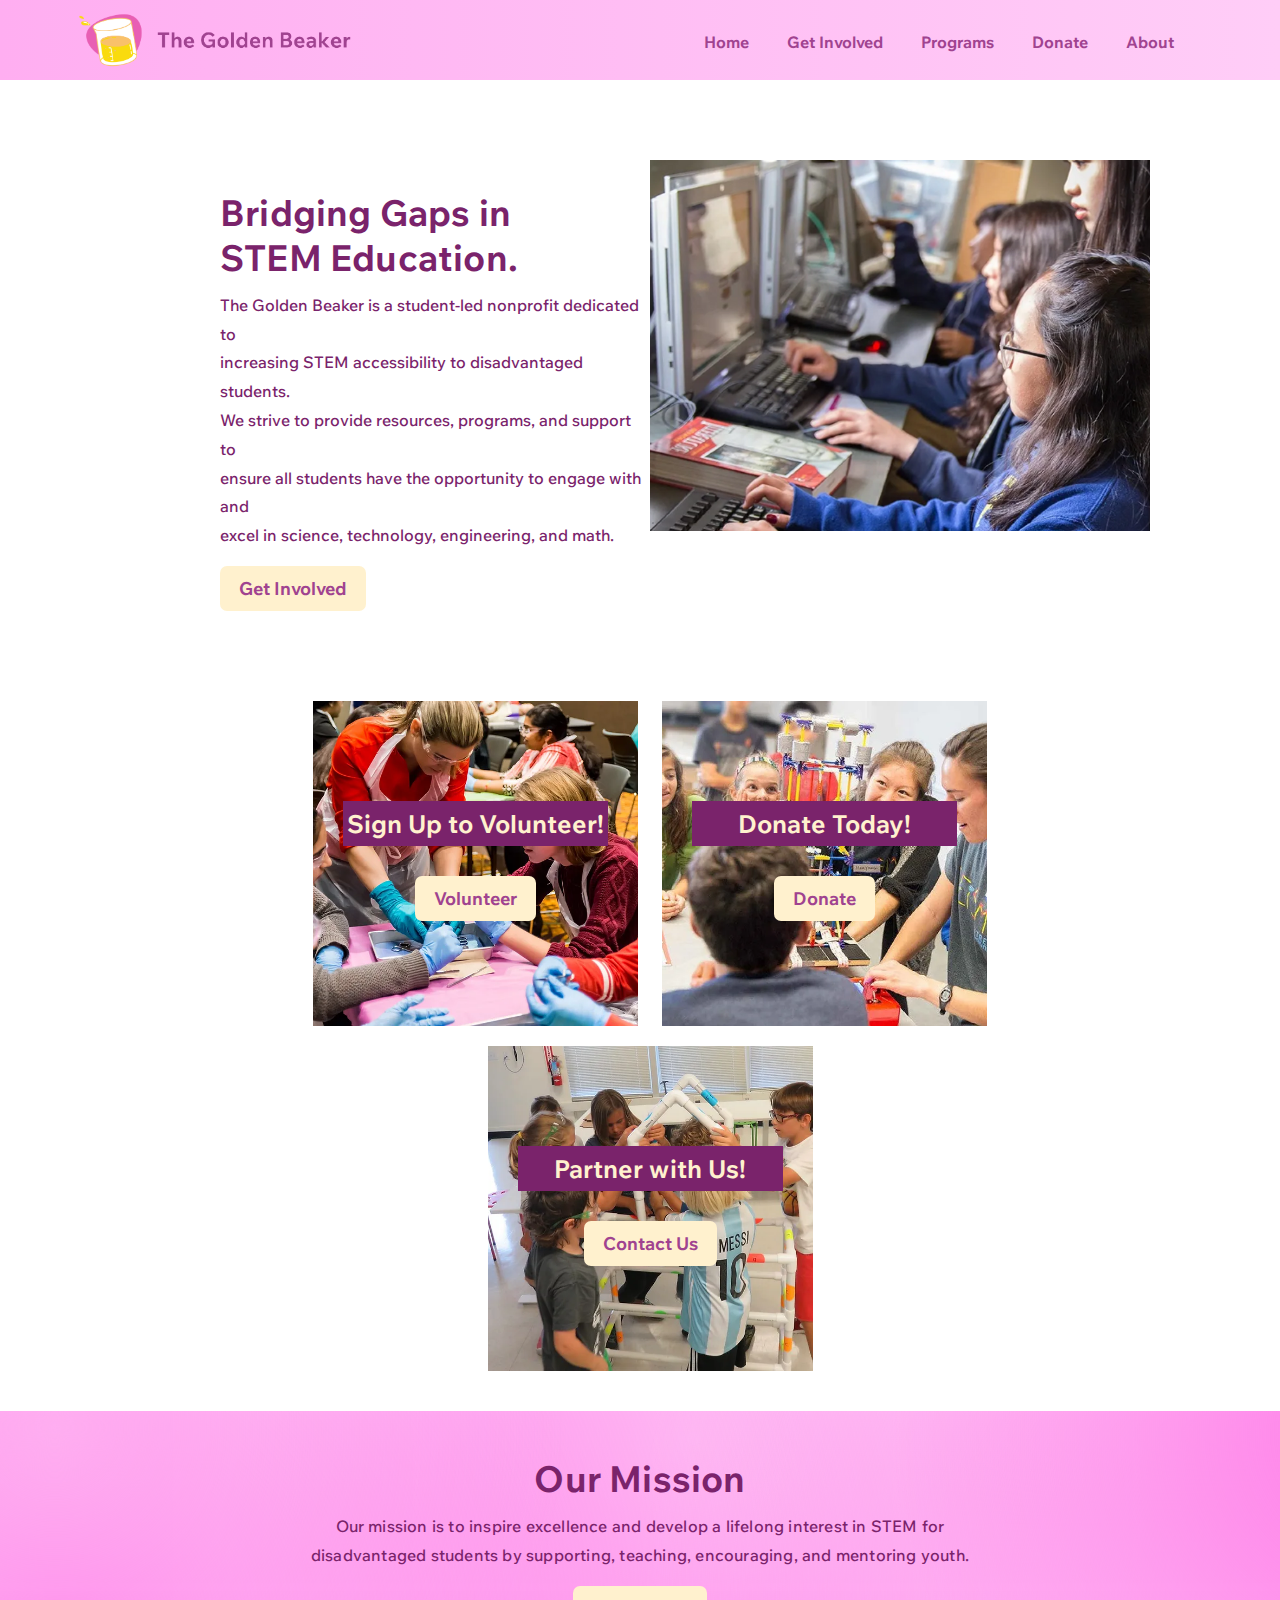
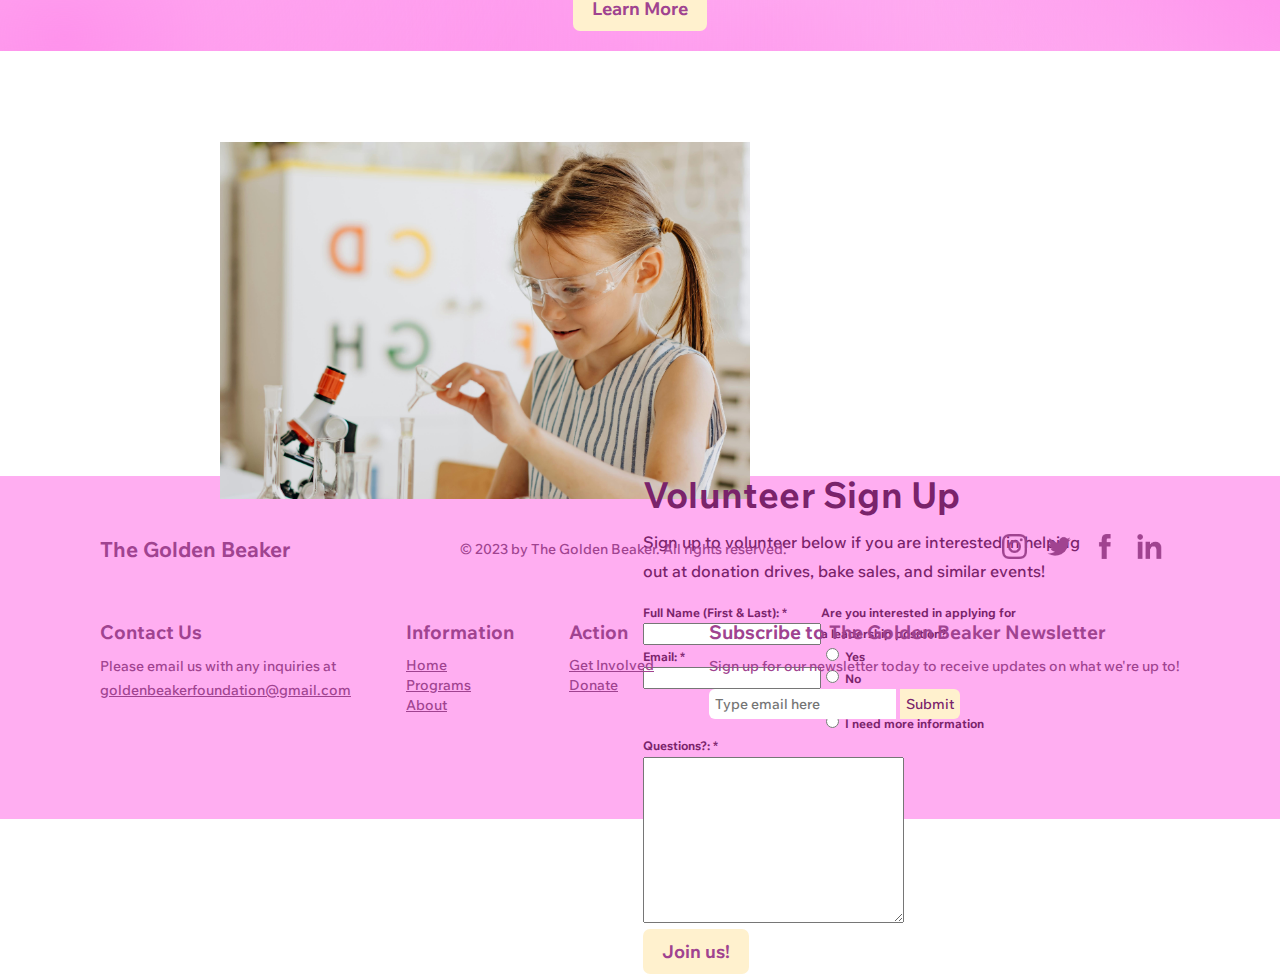
<file: index.html>
<!DOCTYPE html>
<html lang = "en">
<head>
    <meta charset="UTF-8" />
    <meta name="viewport" content="width=device-width, initial-scale=1.0" />
    <title>The Golden Beaker</title>
    <meta name="description" content="The Golden Beaker is a youth-led nonprofit dedicated to bridging gaps in STEM education. We strive to support, teach, encourage, and mentor youth to create lifelong interest in STEM.">
	<link rel="stylesheet" href="styles.css" />
</head>
<body class="plaintext">
    <header class="main-header">
        <nav class = "nav main-nav">
            <a href="index.html"><img src="images/leftheader.png" height=63px></a>
            <ul>
                <li><a href="index.html">Home</a></li>
                <li><a href="get-involved.html">Get Involved</a></li>
                <li><a href="programs.html">Programs</a></li>
                <li><a href="donate.html">Donate</a></li>
                <li><a href="about.html">About</a></li>
            </ul>
        </nav>
    </header>
    <section class="sect1 container">
        <div class="text">
            <div>
                <h2>Bridging Gaps in<br>STEM Education.</h2>
            </div>
            <div>
                <p>The Golden Beaker is a student-led nonprofit dedicated to<br>increasing STEM accessibility to disadvantaged students.<br>We strive to provide resources, programs, and support to<br>ensure all students have the opportunity to engage with and<br>excel in science, technology, engineering, and math.</p>
            </div>
            <div class="b1">
                <a href="get-involved.html"><button type="button">Get Involved</button></a>
            </div>
        </div>
        <span class="picture">
            <img src="images/home1.png" width = 500px>
        </span>
    </section>
    <!----------------WAYS TO GET INVOLVED--------------->
    <section class="b2 container">
        <div class="wtgi">
            <div class="wtgi_card wtgi_card1">
                <p> Sign Up to Volunteer! </p>
                <a href="https://thegoldenbeaker.wixsite.com/home#:~:text=Learn%20More-,Volunteer%20Sign%20Up,-Sign%20up%20to"><button type="button">Volunteer</button></a>
            </div>
            <div class="wtgi_card wtgi_card2">
                <p> Donate Today! </p>
                <a href="donate.html"><button type="button">Donate</button></a>
            </div>
            <div class="wtgi_card wtgi_card3">
                <p> Partner with Us! </p>
                <a href="mailto:goldenbeakerfoundation@gmail.com?subject=TGB%20Partnership%20Inquiry"><button type="button">Contact Us</button></a>
            </div>
        </div>
    </section>
    <!---------------------------------------------------->
    <section class="mission">
        <div>
            <h2>Our Mission</h2>
        <div>
            <p>Our mission is to inspire excellence and develop a lifelong interest in STEM for<br>disadvantaged students by supporting, teaching, encouraging, and mentoring youth.</p>
        </div>
        <div class="b2">
            <a href="programs.html"><button>Learn More</button></a>
        </div>
    </section>
    <section class="volunteer container">
        <div class="volunteerpic">
            <img src="images/home5.png" width=530>
        </div>
        <div class="volunteer_signup">
            <div>
                <h2>Volunteer Sign Up</h2>
            </div>
            <div>
                <p>Sign up to volunteer below if you are interested in helping<br>out at donation drives, bake sales, and similar events!</p>
            </div>
            <div class="b2">
                <form class = "volunteerform">
                    <div class = "sect1">
                        <div class="name-email">
                            <label>Full Name (First & Last): *</label><br>
                            <input name="Name" type="text" width="50" height="30"><br>
                            <label>Email: *</label><br>
                            <input name="Email" type="text"><br>
                        </div>
                        <div class="leadership">
                            <label>Are you interested in applying for<br> a leadership position?</label><br>
                            <input name="Leadership" type="radio" id="yes" value="Yes">
                            <label for = "yes">Yes</label><br>
                            <input name="Leadership" type="radio" id="no" value="No">
                            <label for = "no">No</label><br>
                            <input name="Leadership" type="radio" id="maybe" value="Maybe">
                            <label for = "maybe">Maybe</label><br>
                            <input name="Leadership" type="radio" id="info" value="I need more information">
                            <label for = "info">I need more information</label><br>
                        </div>
                    </div>
                    <label>Questions?: *</label><br>
                    <textarea name="Questions" rows="10" cols="30"></textarea><br>
                    <button type="submit">Join us!</button>
                    <!-- <input name="Date" type="date"><br> -->
                </form>
            </div>
        </div>
    </section>
    <footer>
        <body>
            <div class="footer_container">
                <nav class="footer_socials">
                    <h3>The Golden Beaker</h3>
                    <span>© 2023 by The Golden Beaker. All rights reserved.</span>
                    <ul>
                        <li><a href="https://www.instagram.com/thegoldenbeaker"><img src="images/pinkinsta.png" width="25"></a></li>
                        <li><a href="https://www.x.com/thegoldenbeaker"><img src="images/pinktwit.png" width="25"></a></li>
                        <li><a href="https://www.facebook.com/goldenbeaker"><img src="images/pinkfacebook.png" width="25"></a></li>
                        <li><a href="https://www.linkedin.com/in/the-golden-beaker-a613662b5/"><img src="images/pinklink.png" width="25"></a></li>
                    </ul>
                </nav>
                <div class="footer_links">
                    <div class="footer_links_container1">
                        <h3>Contact Us</h3>
                        <p>Please email us with any inquiries at</p>
                        <a href="goldenbeakerfoundation@gmail.com">goldenbeakerfoundation@gmail.com</a>
                    </div>
                    <div class="footer_links_container2">
                        <h3>Information</h3>
                        <a href="index.html">Home</a><br>
                        <a href="programs.html">Programs</a><br>
                        <a href="about.html">About</a>
                    </div>
                    <div class="footer_links_container3">
                        <h3>Action</h3>
                        <a href="get-involved.html">Get Involved</a><br>
                        <a href="donate.html">Donate</a>
                    </div>
                    <div class="footer_links_container4">
                        <h3>Subscribe to The Golden Beaker Newsletter</h3>
                        <p>Sign up for our newsletter today to receive updates on what we're up to!</p>
                        <div class="newsletter">
                            <form action="/action_page.php">
                            <span class="input"><input type="text" id="fname" name="firstname" placeholder="Type email here"></span>
                            <span class="submit"><input type="submit" value="Submit"></span>
                            </form>
                        </div>
                    </div>
                </div>
            </div>
        </body>
    </footer>
</body>
</html>
</file>
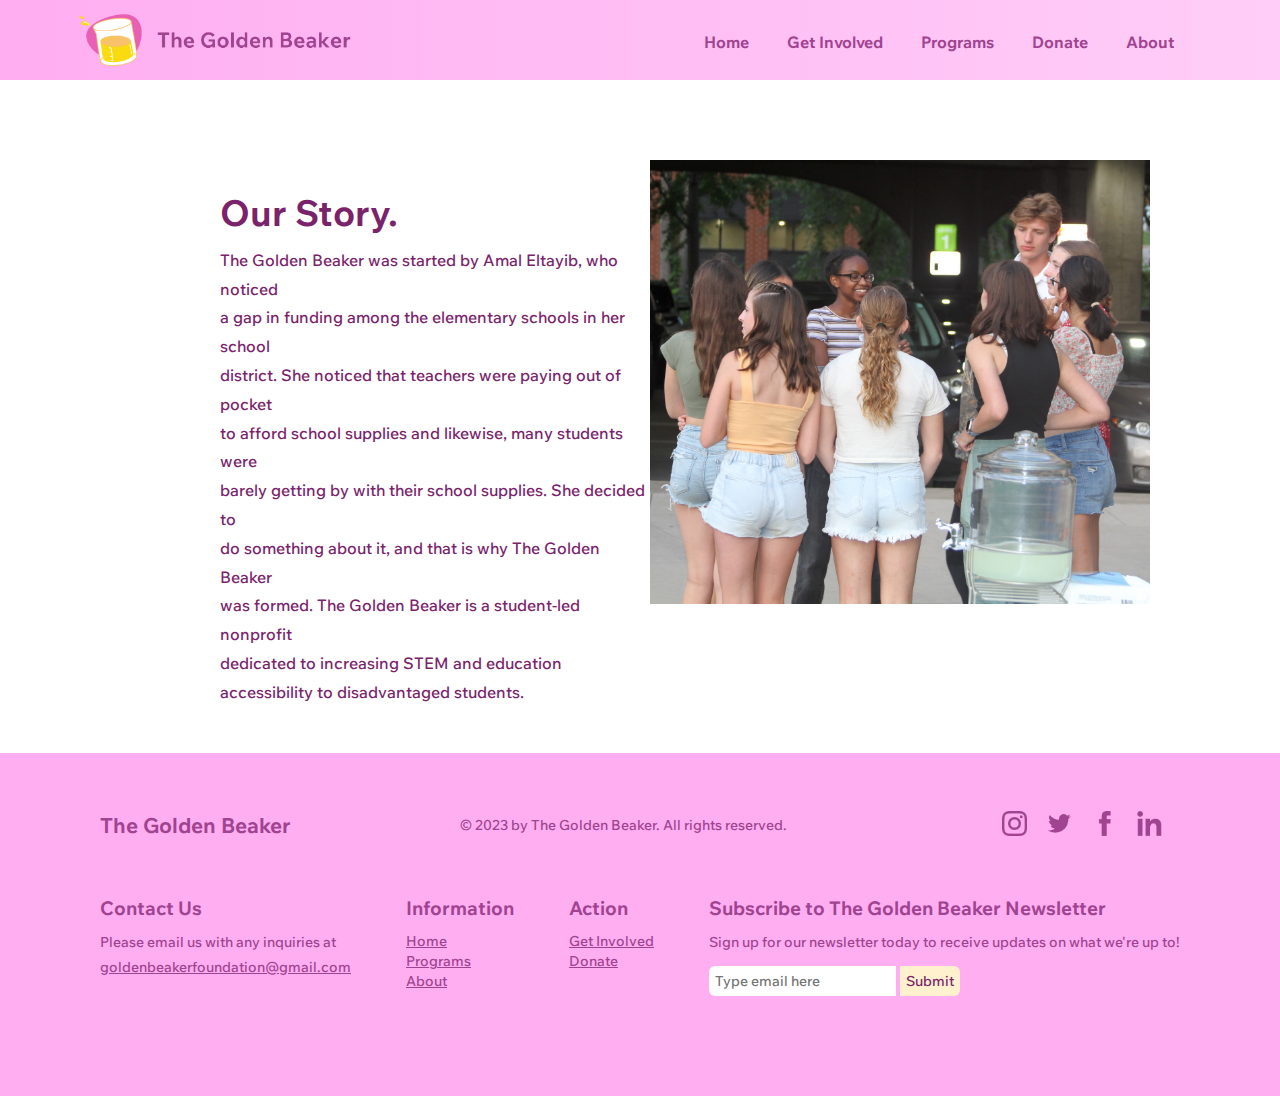
<file: about.html>
<!DOCTYPE html>
<html>
<head>
    <title>About | The Golden Beaker</title>
    <meta name="description" content="The Golden Beaker is a youth-led nonprofit dedicated to bridging gaps in STEM education. We strive to support, teach, encourage, and mentor youth to create lifelong interest in STEM.">
	<link rel="stylesheet" href="styles.css" />
</head>
<body>
    <header class="main-header">
        <nav class = "nav main-nav">
            <a href="index.html"><img src="images/leftheader.png" height=63px></a>
            <ul>
                <li><a href="index.html">Home</a></li>
                <li><a href="get-involved.html">Get Involved</a></li>
                <li><a href="programs.html">Programs</a></li>
                <li><a href="donate.html">Donate</a></li>
                <li><a href="about.html">About</a></li>
            </ul>
        </nav>
    </header>
    <section class="sect1 container">
        <div class="text">
            <div>
                <h2>Our Story.</h2>
            </div>
            <div>
                <p>The Golden Beaker was started by Amal Eltayib, who noticed<br>a gap in funding among the elementary schools in her school<br>district. She noticed that teachers were paying out of pocket<br>to afford school supplies and likewise, many students were<br>barely getting by with their school supplies. She decided to<br>do something about it, and that is why The Golden Beaker<br>was formed. The Golden Beaker is a student-led nonprofit<br>dedicated to increasing STEM and education accessibility to disadvantaged students.</p>
            </div>
        </div>
        <span class="picture">
            <img src="images/about.jpg" width = 500px>
        </span>
    </section>
    <footer>
        <body>
            <div class="footer_container">
                <nav class="footer_socials">
                    <h3>The Golden Beaker</h3>
                    <span>© 2023 by The Golden Beaker. All rights reserved.</span>
                    <ul>
                        <li><a href="https://www.instagram.com/thegoldenbeaker"><img src="images/pinkinsta.png" width="25"></a></li>
                        <li><a href="https://www.x.com/thegoldenbeaker"><img src="images/pinktwit.png" width="25"></a></li>
                        <li><a href="https://www.facebook.com/goldenbeaker"><img src="images/pinkfacebook.png" width="25"></a></li>
                        <li><a href="https://www.linkedin.com/in/the-golden-beaker-a613662b5/"><img src="images/pinklink.png" width="25"></a></li>
                    </ul>
                </nav>
                <div class="footer_links">
                    <div class="footer_links_container1">
                        <h3>Contact Us</h3>
                        <p>Please email us with any inquiries at</p>
                        <a href="goldenbeakerfoundation@gmail.com">goldenbeakerfoundation@gmail.com</a>
                    </div>
                    <div class="footer_links_container2">
                        <h3>Information</h3>
                        <a href="index.html">Home</a><br>
                        <a href="programs.html">Programs</a><br>
                        <a href="about.html">About</a>
                    </div>
                    <div class="footer_links_container3">
                        <h3>Action</h3>
                        <a href="get-involved.html">Get Involved</a><br>
                        <a href="donate.html">Donate</a>
                    </div>
                    <div class="footer_links_container4">
                        <h3>Subscribe to The Golden Beaker Newsletter</h3>
                        <p>Sign up for our newsletter today to receive updates on what we're up to!</p>
                        <div class="newsletter">
                            <form action="/action_page.php">
                            <span class="input"><input type="text" id="fname" name="firstname" placeholder="Type email here"></span>
                            <span class="submit"><input type="submit" value="Submit"></span>
                            </form>
                        </div>
                    </div>
                </div>
            </div>
        </body>
    </footer>
</body>
</html>
</file>
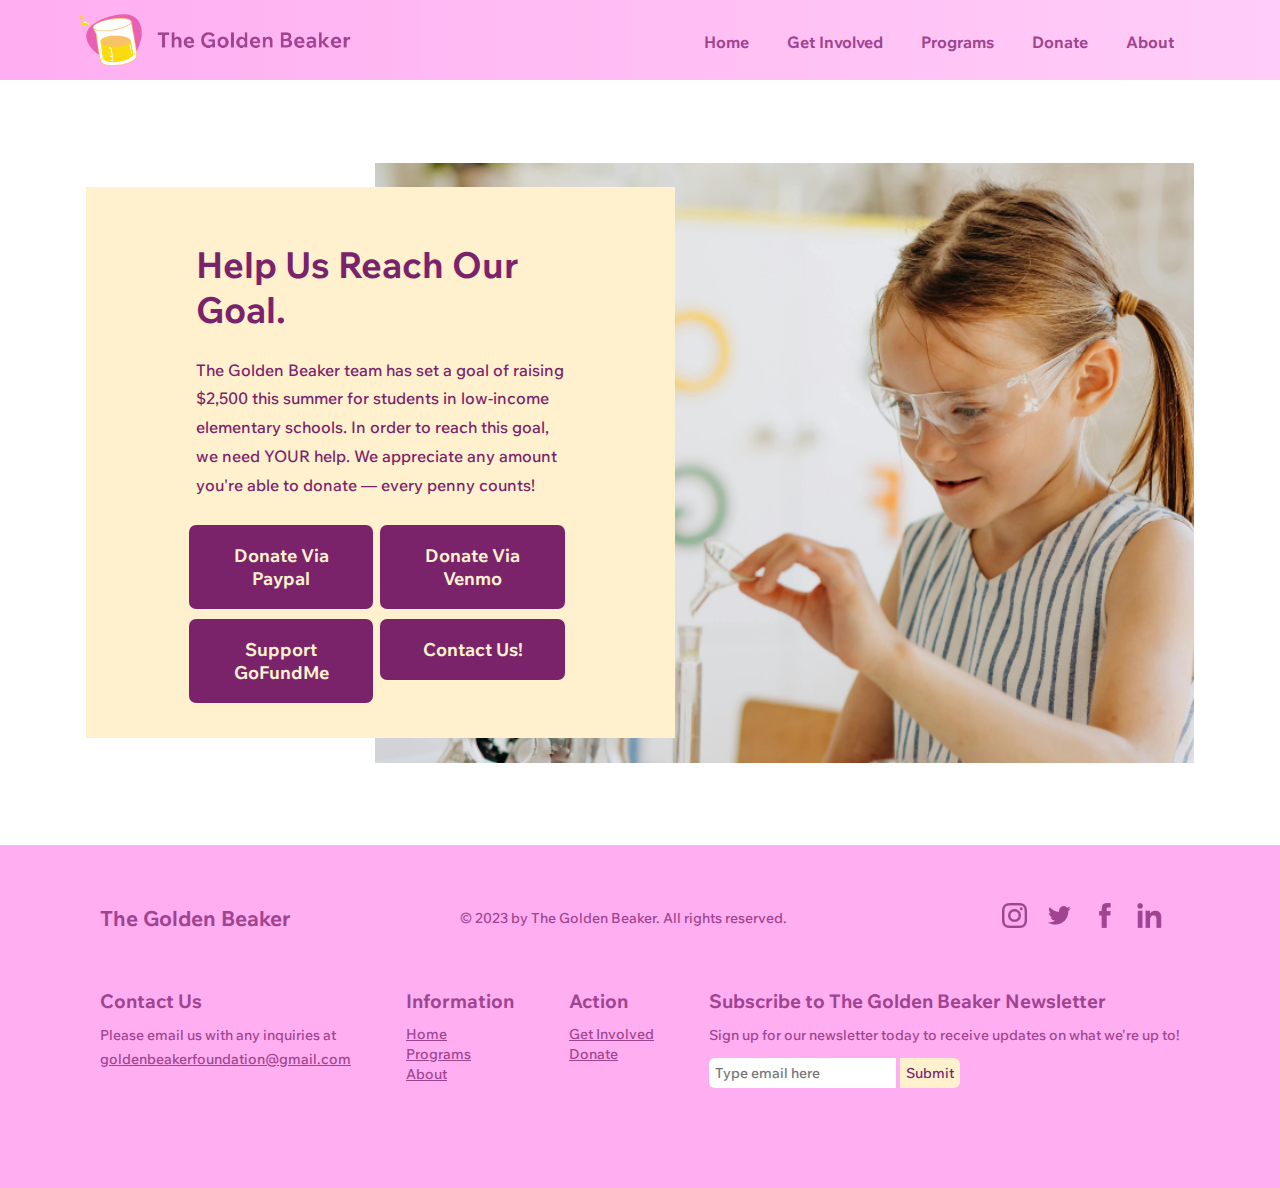
<file: donate.html>
<!DOCTYPE html>
<html>
<head>
    <title>Donate | The Golden Beaker</title>
    <meta name="description" content="The Golden Beaker is a youth-led nonprofit dedicated to bridging gaps in STEM education. We strive to support, teach, encourage, and mentor youth to create lifelong interest in STEM.">
	<link rel="stylesheet" href="styles.css" />
</head>
<body>
    <header class="main-header">
        <nav class = "nav main-nav">
            <a href="index.html"><img src="images/leftheader.png" height=63px></a>
            <ul>
                <li><a href="index.html">Home</a></li>
                <li><a href="get-involved.html">Get Involved</a></li>
                <li><a href="programs.html">Programs</a></li>
                <li><a href="donate.html">Donate</a></li>
                <li><a href="about.html">About</a></li>
            </ul>
        </nav>
    </header>
    <section class="dn">
        <div class="dncontainer">
            <div class="dnleft">
                <div class="dncontent">
                    <h1>Help Us Reach Our Goal.</h1>
                    <p>The Golden Beaker team has set a goal of raising $2,500 this summer for students in low-income elementary schools. In order to reach this goal, we need YOUR help. We appreciate any amount you're able to donate — every penny counts!</p>
                    <div class="dnbuttons b3">
                        <span><a href="https://www.paypal.com/donate/?hosted_button_id=JY8KW7PR2ZS6E"><button type="button" class="b3left">Donate Via Paypal</button></a></span>
                        <span><a href="https://account.venmo.com/u/thegoldenbeaker"><button type="button" class=".b3right">Donate Via Venmo</button></a></span>
                    </div>
                    <div class="dnbuttons b3">
                        <span><a href="https://www.gofundme.com/f/the-golden-beaker-bridging-gaps-in-stem-education?qid=484c5d28fefbfe1cf399f4df95b82cea"><button type="button" class="b3left">Support GoFundMe</button></a></span>
                        <span><a href="mailto:goldenbeakerfoundation@gmail.com?subject=Donation%20Inquiry"><button type="button" class=".b3right">Contact Us!</button></a></span>
                    </div>
                </div>
            </div>
            <div class="dnright">
            </div>
        </div>
    </section>
    <footer>
        <body>
            <div class="footer_container">
                <nav class="footer_socials">
                    <h3>The Golden Beaker</h3>
                    <span>© 2023 by The Golden Beaker. All rights reserved.</span>
                    <ul>
                        <li><a href="https://www.instagram.com/thegoldenbeaker"><img src="images/pinkinsta.png" width="25"></a></li>
                        <li><a href="https://www.x.com/thegoldenbeaker"><img src="images/pinktwit.png" width="25"></a></li>
                        <li><a href="https://www.facebook.com/goldenbeaker"><img src="images/pinkfacebook.png" width="25"></a></li>
                        <li><a href="https://www.linkedin.com/in/the-golden-beaker-a613662b5/"><img src="images/pinklink.png" width="25"></a></li>
                    </ul>
                </nav>
                <div class="footer_links">
                    <div class="footer_links_container1">
                        <h3>Contact Us</h3>
                        <p>Please email us with any inquiries at</p>
                        <a href="goldenbeakerfoundation@gmail.com">goldenbeakerfoundation@gmail.com</a>
                    </div>
                    <div class="footer_links_container2">
                        <h3>Information</h3>
                        <a href="index.html">Home</a><br>
                        <a href="programs.html">Programs</a><br>
                        <a href="about.html">About</a>
                    </div>
                    <div class="footer_links_container3">
                        <h3>Action</h3>
                        <a href="get-involved.html">Get Involved</a><br>
                        <a href="donate.html">Donate</a>
                    </div>
                    <div class="footer_links_container4">
                        <h3>Subscribe to The Golden Beaker Newsletter</h3>
                        <p>Sign up for our newsletter today to receive updates on what we're up to!</p>
                        <div class="newsletter">
                            <form action="/action_page.php">
                            <span class="input"><input type="text" id="fname" name="firstname" placeholder="Type email here"></span>
                            <span class="submit"><input type="submit" value="Submit"></span>
                            </form>
                        </div>
                    </div>
                </div>
            </div>
        </body>
    </footer>
</body>
</html>
</file>
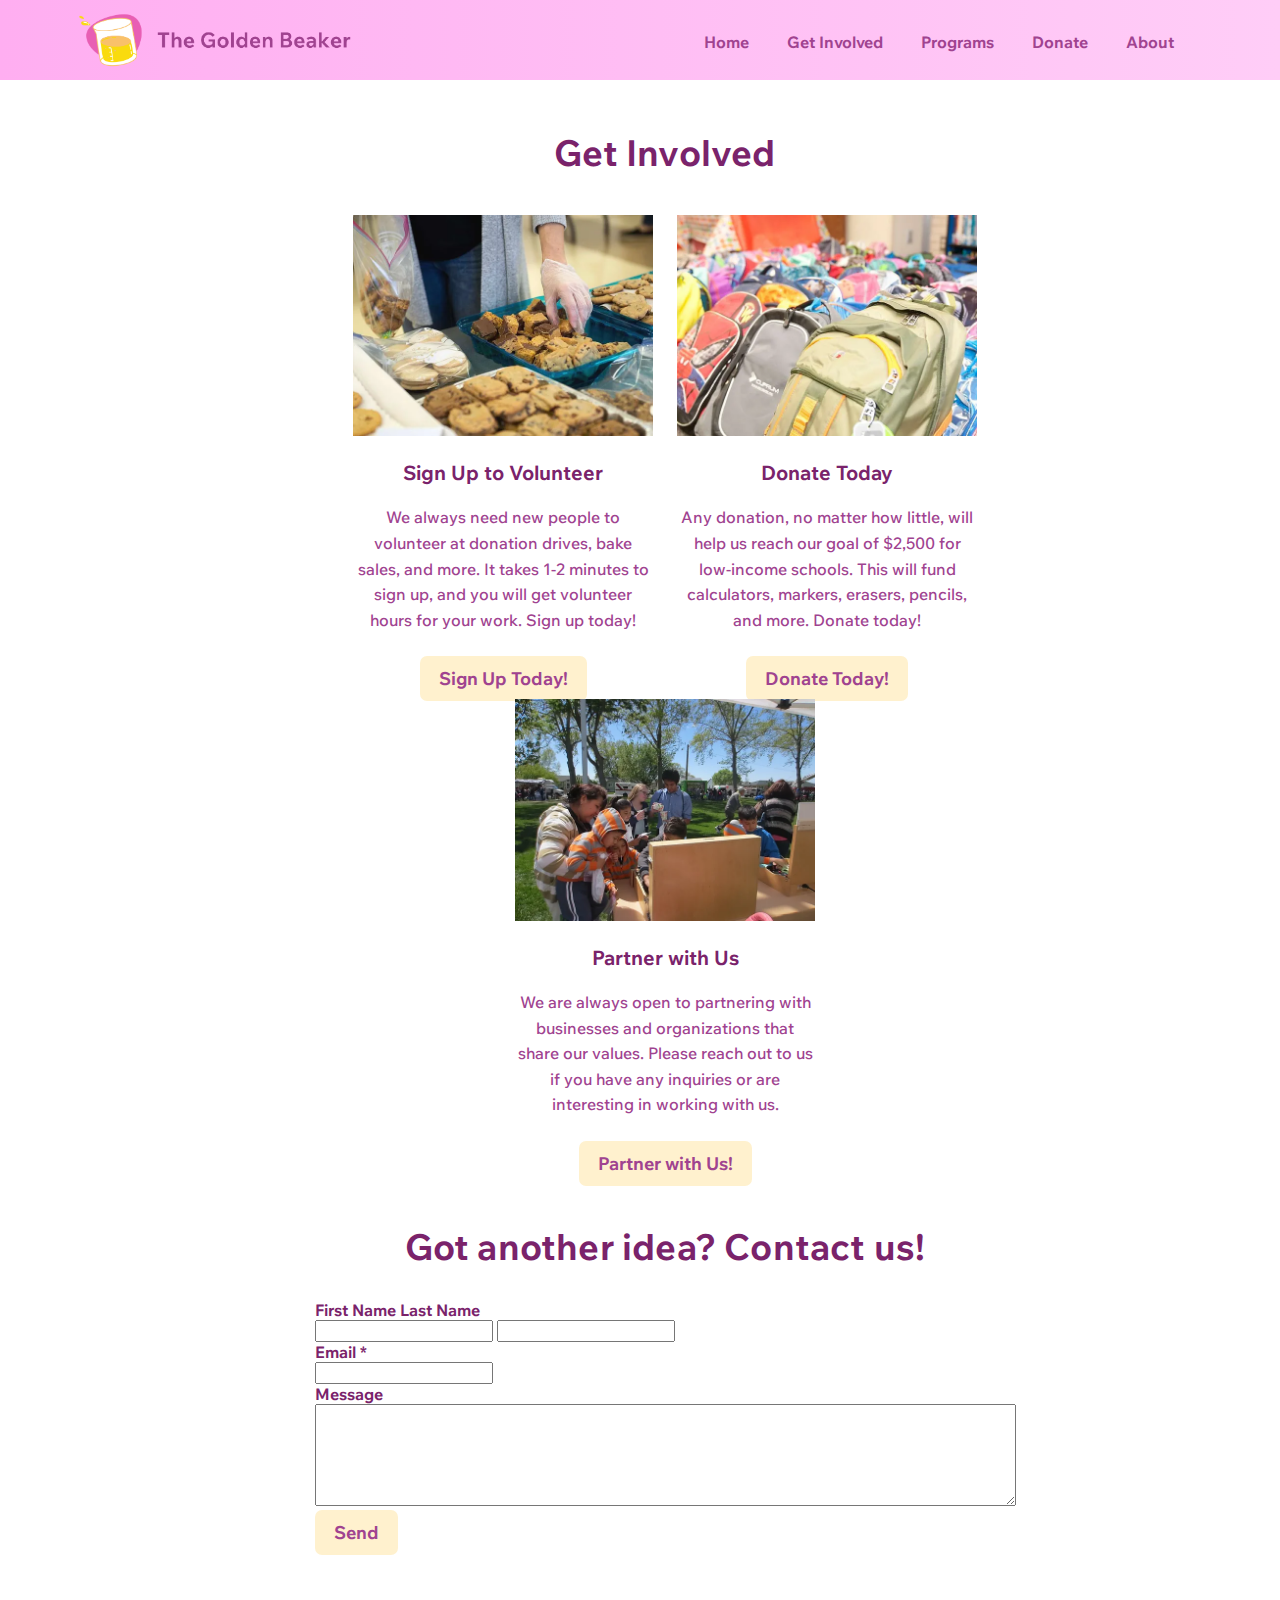
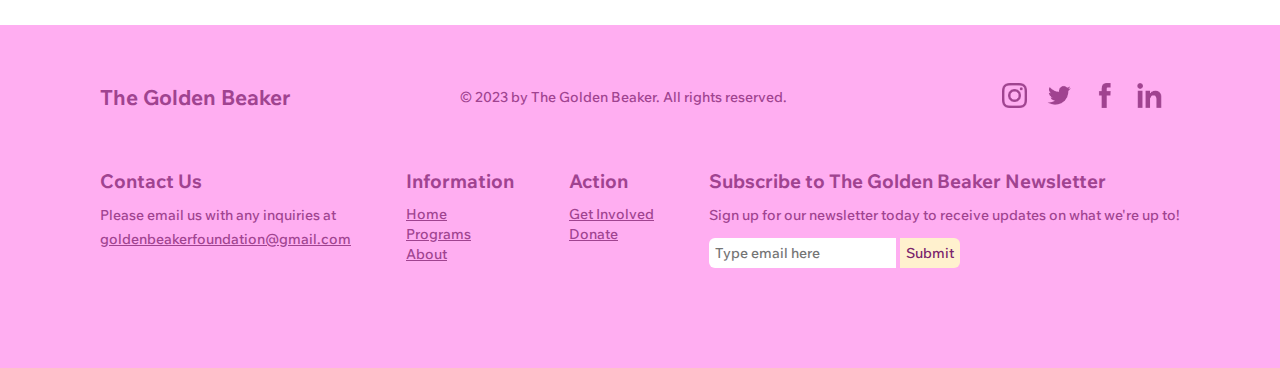
<file: get-involved.html>
<!DOCTYPE html>
<html>
<head>
    <title>Get Involved | The Golden Beaker</title>
    <meta name="description" content="The Golden Beaker is a youth-led nonprofit dedicated to bridging gaps in STEM education. We strive to support, teach, encourage, and mentor youth to create lifelong interest in STEM.">
	<link rel="stylesheet" href="styles.css" />
</head>
<body>
    <header class="main-header">
        <nav class = "nav main-nav">
            <a href="index.html"><img src="images/leftheader.png" height=63px></a>
            <ul>
                <li><a href="index.html">Home</a></li>
                <li><a href="get-involved.html">Get Involved</a></li>
                <li><a href="programs.html">Programs</a></li>
                <li><a href="donate.html">Donate</a></li>
                <li><a href="about.html">About</a></li>
            </ul>
        </nav>
    </header>
    <section class="b1 gicontainer">
        <div class="gi">
            <div>
                <h2>Get Involved</h2>
            </div>
            <div class="gi_cards gi_card">
                <img src="images/getinv1.png" width="300">
                <h3>Sign Up to Volunteer</h3><br>
                <p>We always need new people to volunteer at donation drives, bake sales, and more. It takes 1-2 minutes to sign up, and you will get volunteer hours for your work. Sign up today!</p><br>
                <a href="https://thegoldenbeaker.wixsite.com/home#:~:text=Learn%20More-,Volunteer%20Sign%20Up,-Sign%20up%20to"><button type="button">Sign Up Today!</button></a>
            </div>
            <div class="gi_cards gi_card">
                <img src="images/getinv2.png" width="300">
                <h3>Donate Today</h3><br>
                <p>Any donation, no matter how little, will help us reach our goal of $2,500 for low-income schools. This will fund calculators, markers, erasers, pencils, and more. Donate today!</p><br>
                <a href="donate.html"><button type="button">Donate Today!</button></a>
            </div>
            <div class="gi_cards gi_card">
                <img src="images/getinv3.png" width="300">
                <h3>Partner with Us</h3><br>
                <p>We are always open to partnering with businesses and organizations that share our values. Please reach out to us if you have any inquiries or are interesting in working with us.</p><br>
                <a href="mailto:goldenbeakerfoundation@gmail.com?subject=TGB%20Partnership%20Inquiry"><button type="button">Partner with Us!</button></a>
            </div>
        </div>
    </section>
    <section class="b1 gicontainer">
        <div class="gi_formheader">
            <h2>Got another idea? Contact us!</h2>
        </div>
        <div class = gi_formcontainer>
            <form class = gi_form>
                <div>
                    <div>
                        <label>First Name</label>
                        <span><label>Last Name</label></span><br>
                    </div>
                    <div>
                        <input name="First Name" type="text">
                        <span><input name="Last Name" type="text"></span><br>
                    </div>
                </div>
                <div>
                    <div>
                        <label>Email *</label><br>
                    </div>
                    <div>
                        <input name="Email" width=100% type="email"><br>
                    </div>
                </div>
                <div>
                    <div>
                        <label>Message</label><br>
                    </div>
                    <div>
                        <textarea name="Email" rows="6" cols="85"></textarea><br>
                    </div>
                </div>
                <div>
                    <button type="submit">Send</button>
                </div>
            </form>
        </div>
    </section>
    <footer>
        <body>
            <div class="footer_container">
                <nav class="footer_socials">
                    <h3>The Golden Beaker</h3>
                    <span>© 2023 by The Golden Beaker. All rights reserved.</span>
                    <ul>
                        <li><a href="https://www.instagram.com/thegoldenbeaker"><img src="images/pinkinsta.png" width="25"></a></li>
                        <li><a href="https://www.x.com/thegoldenbeaker"><img src="images/pinktwit.png" width="25"></a></li>
                        <li><a href="https://www.facebook.com/goldenbeaker"><img src="images/pinkfacebook.png" width="25"></a></li>
                        <li><a href="https://www.linkedin.com/in/the-golden-beaker-a613662b5/"><img src="images/pinklink.png" width="25"></a></li>
                    </ul>
                </nav>
                <div class="footer_links">
                    <div class="footer_links_container1">
                        <h3>Contact Us</h3>
                        <p>Please email us with any inquiries at</p>
                        <a href="goldenbeakerfoundation@gmail.com">goldenbeakerfoundation@gmail.com</a>
                    </div>
                    <div class="footer_links_container2">
                        <h3>Information</h3>
                        <a href="index.html">Home</a><br>
                        <a href="programs.html">Programs</a><br>
                        <a href="about.html">About</a>
                    </div>
                    <div class="footer_links_container3">
                        <h3>Action</h3>
                        <a href="get-involved.html">Get Involved</a><br>
                        <a href="donate.html">Donate</a>
                    </div>
                    <div class="footer_links_container4">
                        <h3>Subscribe to The Golden Beaker Newsletter</h3>
                        <p>Sign up for our newsletter today to receive updates on what we're up to!</p>
                        <div class="newsletter">
                            <form action="/action_page.php">
                            <span class="input"><input type="text" id="fname" name="firstname" placeholder="Type email here"></span>
                            <span class="submit"><input type="submit" value="Submit"></span>
                            </form>
                        </div>
                    </div>
                </div>
            </div>
        </body>
    </footer>
</body>
</html>
</file>
<file: styles.css>
@import url('https://fonts.googleapis.com/css2?family=Wix+Madefor+Text:ital,wght@0,700;1,700&display=swap');
@import url('https://fonts.googleapis.com/css2?family=Wix+Madefor+Text:ital,wght@0,500;1,500&display=swap');
@import url('https://fonts.googleapis.com/css2?family=Wix+Madefor+Text:ital@0;1&display=swap');

html, body{
    margin: 0;
    padding: 0;
}

* {
    color: #7A236B;
    font-family: "Wix Madefor Text", sans-serif;
    font-optical-sizing: auto;
    font-weight: 700;
    font-style: normal;
    box-sizing: border-box;
}

.container {
    display: block;
    padding: 0px;
    margin-bottom: 30px;
    margin-top: 80px;
    margin-left: 220px;
    margin-right: 200px;
}

p {
    font-weight: 500;
    font-size: 16px;
    line-height: 1.8;
}

p .plaintext {
    font-family: "Wix Madefor Text", sans-serif;
    font-optical-sizing: auto;
    font-weight: 500;
    font-weight: lighter;
    font-size: 16px;
    font-style: normal;
    line-height: 1.8;
    color: #7A236B;
    text-decoration: none;
}

.main-header {
    background-image: linear-gradient(to right, #FFAEF1, #FFCDF7);
    height: 80px;
    background-size: cover;
    padding: 0 79px;
}

nav {
    width: 100%;
    display: flex;
    align-items: center;
    justify-content: space-between;
    padding: 8px 0;
}

nav ul {
    list-style: none;
    width: 100%;
    text-align: right;
    margin: 0;
    padding-right: 10px;
}

nav ul li{
    display: inline-block;
    margin: 0px 17px;
}

nav a {
    color: #A04390;
    font-size: 16px;
    text-decoration: none;
    transition: color 0.5s
}

.nav a:hover {
    color: white;
}

h2 {
    font-size: 36px;
}

.mission {
    background-image: url("images/ourmissionbg.png");
    background-size: cover;
    height: 240px;
    background-size: cover;
    padding: 15px 0;
    text-align: center;
}

.b1 button {
    padding: 10px 18px;
    border: 1px solid transparent;
    border-radius: 7px;
    background-color: #FFF1CE;
    color: #A04390;
    font-size: 18px;
    cursor: pointer;
    transition: background-color 0.2s, transform 0.2s;
}

.b1 button:hover {
    background-color: transparent;
    border: 1px solid black;
    color: black;
}

.b1 button:active {
    background-color: transparent;
    border: 1px solid black;
    color: black;
    transform: scale(0.98);
}

.b2 button {
    padding: 10px 18px;
    border: 1px solid transparent;
    border-radius: 7px;
    background-color: #FFF1CE;
    color: #A04390;
    font-size: 18px;
    cursor: pointer;
    transition: background-color 0.2s, transform 0.2s;
}

.b2 button:hover {
    background-color: #A04390;
    border: 1px solid #A04390;
    color: white;
}

.b2 button:active {
    background-color: #A04390;
    border: 1px solid #A04390;
    color: white;
    transform: scale(0.98);
}

p, .mission  {
    margin-top: 0;
}

h2, .mission  {
    margin-bottom: 11px;
    letter-spacing: 0.2px;
}

.sect1 .text {
    display: block;
    width: 50%;
    float: left;
    margin-right: auto;
}

.sect1 .picture {
    display: block;
    width: 50%;
    height: auto;
    float: right;
    flex-wrap: wrap;
}

.sect1 {
    display: flex;
    flex-wrap: wrap;
}

.main-footer {
    background-color: #FFAEF1;
    height: 300px;
    background-size: cover;
    padding: 0 120px;
}

/*--------------------------------------------------WAYS TO GET INVOLVED SECTION--------------------------------------------------*/

.wtgi {
    display: inline-block;
    flex-direction: column;
    align-items: center;
    text-align: center;
    justify-content: center;
    flex-wrap: wrap;
}

.wtgi p {
    background-color: #7A236B;
    background-size: 100%;
    color: #FFF1CE;
    font-weight: 700;
    font-size: 25px;
    line-height: auto;
    letter-spacing: 0.02px;
    text-decoration: none;
    text-align: center;
    margin: 30px;
    margin-top: 100px;
}

.wtgi button {
    justify-content: center;
}

.wtgi_card {
    width: 325px;
    height: 325px;
    margin: 10px;
    display: inline-block;
    flex-direction: column;
    align-items: center;
    justify-content: center;
    flex-wrap: wrap;
    background-size: cover;
}

.wtgi_card1 {
    background-image: url("images/home2.png");
}

.wtgi_card2 {
    background-image: url("images/home3.png");
}

.wtgi_card3 {
    background-image: url("images/home4.png");
}

/*--------------------------------------------------VOLUNTEER SIGN UP SECTION--------------------------------------------------*/

.volunteer {
    display: inline-block;
    justify-content: center;
    align-items: center;
    height: 300px;
}

.volunteerpic {
    float: left;
    height: 300px;
    margin-right: 100px;
}

.volunteer_signup {
    text-align: left;
    float: right;
    justify-content: center;
}

.volunteerform {
    font-size: 12px;
    font-weight: lighter;
    font-style: normal;
    line-height: 1.8;
}

/*----------------------------------------------------------FOOTER------------------------------------------------------------*/

.footer_container {
    background-color: #FFAEF1;
    background-size: cover;
    color: #A04390;
    padding: 100px;
    padding-top: 50px;
} /* entire footer */

.footer_container nav {
    width: 100%;
    display: flex;
    align-items: center;
    justify-content: space-between;
    padding: 8px 0;
    margin-bottom: 30px;
    color: #A04390;
} /* top half of footer */

.footer_container nav h3 {
    width: 100%;
    text-align: left;
    margin: 0;
    font-size: 21px;
    color: #A04390;
}

.footer_container nav span {
    width: 100%;
    text-align: center;
    margin: 0;
    font-weight: 500;
    font-size: 14px;
    font-style: normal;
    color: #A04390;
}

.footer_container nav ul {
    list-style: none;
    width: 100%;
    text-align: right;
    margin: 0;
    color: #A04390;
} /* logos */

.footer_container nav ul li{
    display: inline-block;
    margin: 0px 8px;
    color: #A04390;
} /* in between logos */

.footer_links {
    width: 100%;
    display: flex;
    align-items: top;
    justify-content: space-between;
    color: #A04390;
}

.footer_links p {
    width: 100%;
    margin: 0;
    font-weight: 500;
    font-size: 14px;
    font-style: normal;
    color: #A04390;
}

.footer_links a {
    width: 100%;
    margin: 0;
    font-weight: 500;
    font-size: 14px;
    font-style: normal;
    color: #A04390;
}

.footer_links_container1 {
    display: block;
    align-items: left;
}

.footer_links_container2 {
    display: block;
}

.footer_links_container3 {
    display: block;
}

.footer_links_container4 {
    display: block;
    text-align: left;
    align-items: right;
    justify-content: left;
}

.footer_links h3 {
    color: #A04390;
    margin-bottom: 10px;
}

.newsletter {
    display: inline-block;
    margin-top: 10px;
    margin-left:0px;
    margin-right:0px;
}

.newsletter input[type=text] {
    border: none;
    border-top-left-radius: 6px;
    border-bottom-left-radius: 6px;
    margin: 0;
    padding: 6px;
    font-weight: 500;
    font-size: 14px;
    font-style: normal;
    margin-right: 0px;
}

.newsletter input[type=submit] {
    border: none;
    border-top-right-radius: 6px;
    border-bottom-right-radius: 6px;
    margin: 0;
    margin-left: 0px;
    padding: 6px;
    font-weight: 500;
    font-size: 14px;
    font-style: normal;
    background-color: #FFF1CE;
}

/*----------------------------------------------------------GET INVOLVED PANELS------------------------------------------------------------*/

.gicontainer {
    display: block;
    padding: 0px;
    margin-bottom: 50px;
    margin-top: 20px;
    margin-left: 250px;
    margin-right: 200px;
    max-width: 100%;
}

.gi {
    display: inline-block;
    flex-direction: column;
    align-items: top;
    text-align: center;
    justify-content: center;
    flex-wrap: wrap;
}

.gi h2 {
    margin-bottom: 30px;
}

.gi h3 {
    font-size: 20px;
    margin-bottom: 0px;
}

.gi p {
    color: #A04390;
    font-weight: 500;
    font-size: 16px;
    line-height: 1.6;
    text-decoration: none;
    text-align: center;
    font-style: normal;
    margin-bottom: 3px;
}

.gi_cards {
    width: 300px;
    height: 300px;
    margin: 10px;
    display: inline-block;
    flex-direction: column;
    align-items: top;
    justify-content: center;
    flex-wrap: wrap;
}

.gi_card {
    display: inline-block;
    flex-direction: column;
    align-items: top;
    justify-content: center;
    flex-wrap: wrap;
}

/*----------------------------------------------------------GET INVOLVED FORM------------------------------------------------------------*/

.gi_formheader {
    margin-top: 30px;
    margin-bottom: 10px;
    text-align: center;
    justify-content: center;
    align-items: center;
}

.gi_formcontainer {
    display: flex;
    align-items: center;
    text-align: left;
    justify-content: center;
    padding: 20px;
}

/*----------------------------------------------------------DONATE OVERLAP------------------------------------------------------------*/

.dn {
    min-height: 85vh;
    width: 100%;
    display: flex;
    align-items: center;
    justify-content: center;
}

.dncontainer {
    width: 100%;
    margin: 0 auto;
    display: flex;
    align-items: center;
    justify-content: center;
}

.dnleft {
    width: 46%;
    min-height: 400px;
    background-color: #FFF1CE;
    display: flex;
    align-items: center;
    justify-content: center;
    padding: 30px 110px 30px;
    color: #7A236B;
    margin-right: -300px;
    position: static;
    z-index: 1;
}

.dnleft h1 {
    font-size: 36px;
    font-weight: 700;
    font-style: normal;
}

.dnleft p {
    font-size: 16px;
    font-weight: 500;
    font-style: normal;
    line-height: 1.8;
    margin: 20px 0;
}

.dnright {
    width: 64%;
    height: 600px;
    background-image: url("images/donate1.png");
    background-size: cover;
    position: static;
    z-index: 0;
}

.dnbuttons {
    display: flex;
    width: 100%;
    justify-content: space-between;
    flex-grow: 1;
}

.dnbuttons span {
    flex: 1;
    flex-grow: 1;
    margin: 5px 0;
}

.b3 button {
    padding: 18px;
    border: 1px solid transparent;
    border-radius: 7px;
    background-color: #7A236B;
    color: #FFF1CE;
    font-size: 18px;
    cursor: pointer;
    transition: background-color 0.2s, transform 0.2s;
    width: 100%;
}

.b3 button:hover {
    background-color: transparent;
    border: 1px solid black;
    color: black;
}

.b3 button:active {
    background-color: transparent;
    border: 1px solid black;
    color: black;
    transform: scale(0.98);
}

.b3left {
    margin: 0 -7px;
}

.b3right {
    margin: 0 7px;
}

/*----------------------------------------------------------SLIDER------------------------------------------------------------*/

.slider_container{
    padding-top: 5px;
    padding-bottom: 25px;
    background-color:#FFF1CE;
}

.slider_wrapper{
    position: relative;
    max-width: 65%;
    margin: 0 auto;
}

.slider {
    display: flex;
    aspect-ratio: 22 / 9;
    overflow-x: auto;
    overflow: auto;
    scroll-snap-type: x mandatory;
    scroll-behavior: smooth;
    scrollbar-width: none;
    -ms-overflow-style: none;
}

.slider::-webkit-scrollbar {
  display: none;
}

.slider img {
    flex: 1 1 100%;
    scroll-snap-align: start;
    object-fit: contain;
    margin-left:10px;
}

.slider_nav {
    display: flex;
    column-gap: 1rem;
    position: absolute;
    bottom: 1.25rem;
    left: 50%;
    transform: translateX(-50%);
    z-index: 1;
}

.slider_nav a {
    width: 0.5rem;
    height: 0.5rem;
    border-radius: 50%;
    background-color: #fff;
    opacity: 0.75;
    transition: opacity ease 250ms;
}

.slider-nav a:hover {
    opacity: 1;
}

.slider_text {
    display: flex;
    align-items: center;
    text-align: center;
    justify-content: center;
    flex-wrap: wrap;
    margin-bottom:20px;
}

.slide_container {
    display: block;
    padding: 0px;
    width: 100%;
}
</file>
